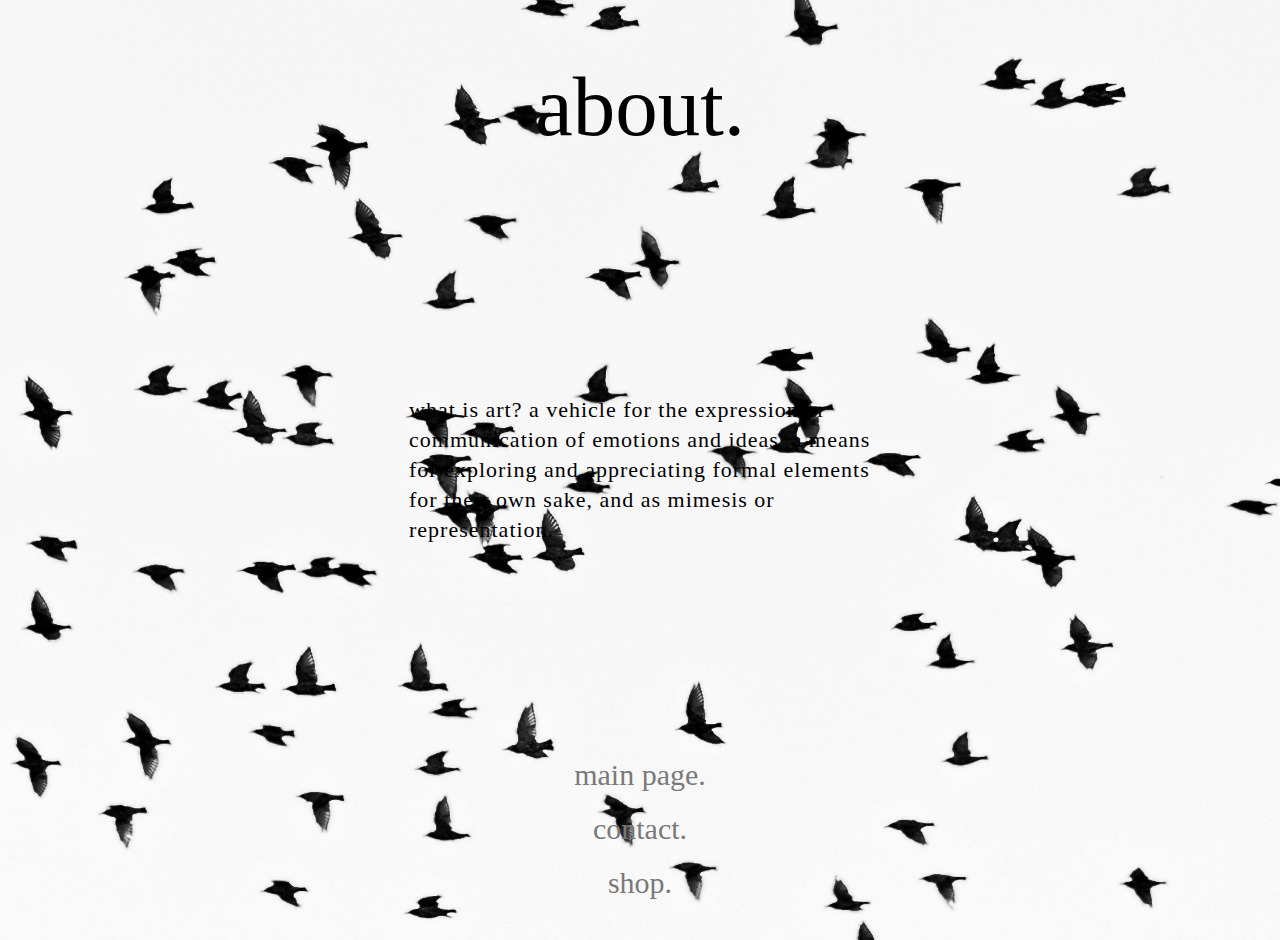
<file: about.html>
<!DOCTYPE html>
<html lang="en">
<head>
    <meta charset="UTF-8">
    <meta name="viewport" content="width=device-width, initial-scale=1.0">
    <title>Document</title>
    <link rel="stylesheet" href="./about.css">
</head>
<body>
    <h1>about.</h1>
    <p>what is art?  a vehicle for the expression 
     or communication of emotions and ideas, a means for 
      exploring and appreciating formal elements for their own sake, 
       and as mimesis or representation.</p>
       <a class="aaa" href="./index.html">main page.</a>
       <a class="aaa1" href="./contact.html">contact.</a>
       <a class="aaa2" href="./shop.html">shop.</a>
       
</body>
</html>
</file>
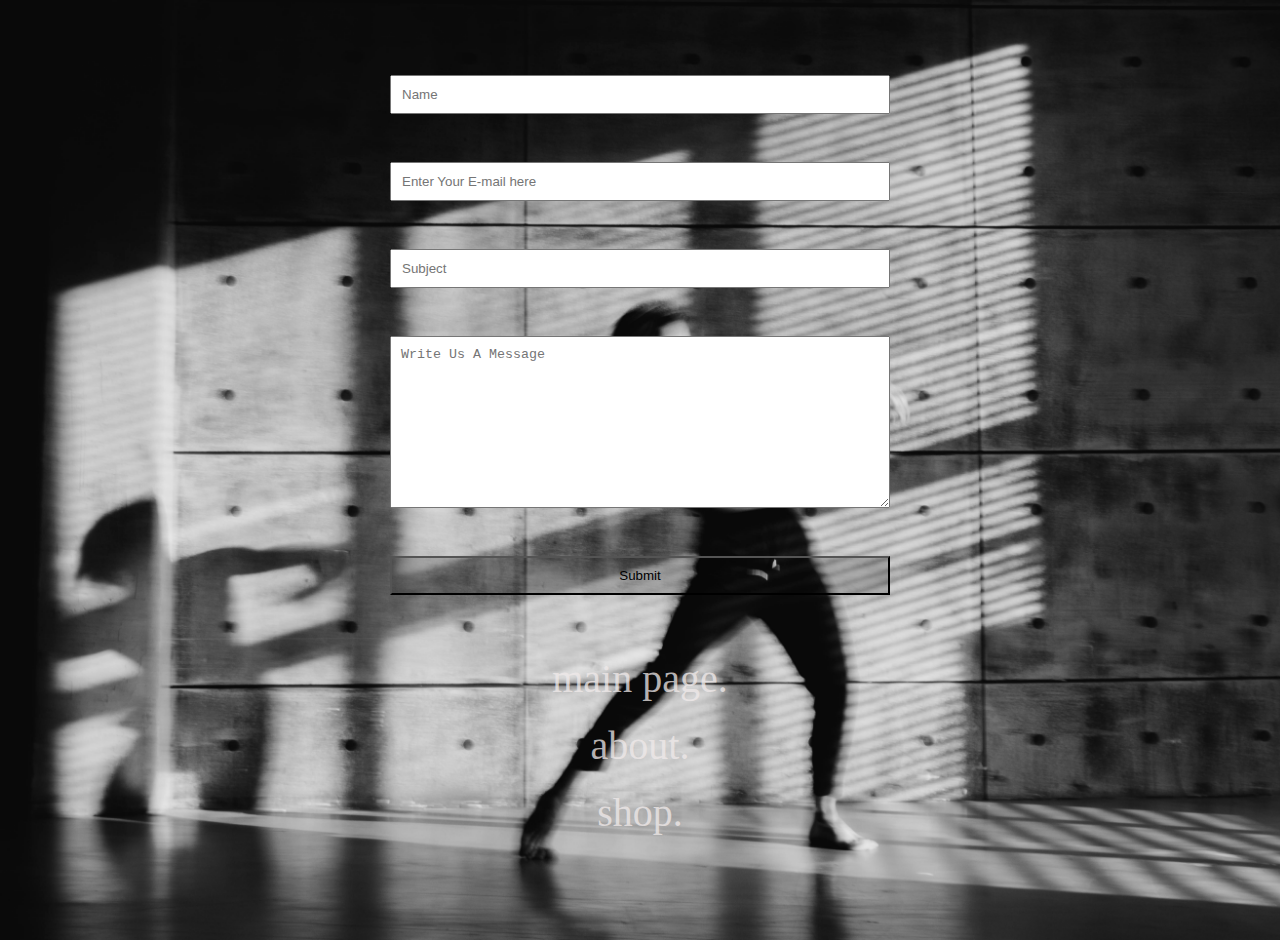
<file: contact.html>
<!DOCTYPE html>
<html lang="en">
<head>
    <meta charset="UTF-8">
    <meta name="viewport" content="width=device-width, initial-scale=1.0">
    <title>Document</title>
    <link rel="stylesheet" href="./contact.css">
</head>
<body>
    <div class="background"></div>
    <form action="https://api.everrest.educata.dev/echo/html" method="post">
        <input class="name" type="text" placeholder="Name" required ><br>
        <form action="https://api.everrest.educata.dev/echo/html" method="post">  <input class="mail" type="email" placeholder="Enter Your E-mail here" required><br>
        <input class="subject" type="text" placeholder="Subject" ><br>
        <textarea class="camel" name="textarea" id="camel" cols="30" rows="10" placeholder="Write Us A Message" required></textarea><br>
        <input class="submit" type="submit" name="" id="">
    </form>

    <div class="links">
        <a class="aaa" href="./index.html">main page.</a>
        <a class="aaa1" href="./about.html">about.</a>
        <a class="aaa2" href="./shop.html">shop.</a>
    </div>
</body>
</html>
</file>
<file: about.css>
body {
    padding: 0;
    margin: 0;
    background-color: rgba(231, 208, 208, 0.747);
    display: flex;
    flex-direction: column; /* To stack items vertically */
    align-items: center;
    min-height: 100vh;
    background-image: url(pexels-aleksandar-pasaric-1386454.jpg);
    background-size:cover;
    background-repeat: no-repeat;
    background-position: fixed;
    margin-bottom: 40px;
    
}

.content {
    text-align: center;
}

h1 {
    font-size: 85px;
    font-weight: 400;
}

p {
    font-size: 22px;
    height: 159px;
    width: 462px;
    margin: auto;
    line-height: 30px;
    font-weight: 100;
    letter-spacing: 1px;
}

.links {
    display: flex;
    flex-direction: column;
    align-items: center;
    margin-top: 20px; /* Add margin between content and links */
}

.aaa,
.aaa1,
.aaa2 {
    text-decoration: none;
    color: rgb(122, 121, 121);
    font-size: 50px;
    transition: 0.3s ease;
    margin-top: 20px; /* Add margin between links */
    font-weight: 100;
}

.aaa:hover,
.aaa1:hover,
.aaa2:hover {
    color: brown;
}

@media screen and (max-width: 567px) {
    h1 {
        font-size: 40px;
    }
}

@media screen and (max-width: 1500px) {
    .aaa,
    .aaa1,
    .aaa2 {
        font-size: 30px;
    }
}
@media screen and (max-width: 400px) {
    .aaa,
    .aaa1,
    .aaa2 {
        font-size: 30px;
        margin-left: 20px;
    }
}
</file>
<file: contact.css>
body {
    padding: 0;
    margin: 0;
    background-color: rgb(168, 161, 162);
    display: flex;
    justify-content: center;
    align-items: center;
    min-height: 100vh;
    flex-direction: column;
    background-image: url(pexels-cottonbro-studio-6221586.jpg);
    background-size:cover;
    background-repeat: no-repeat;
    background-position: fixed;
    margin-bottom: 40px;
    
}
.camel{
    max-width: 500px;
    max-height: 200px;
    min-width: 200px;
    min-height: 100px;
}

form {
    display: flex;
    flex-direction: column;
    align-items: center;
    justify-content: center;
    max-width: 500px;
    width: 80%;
    margin-bottom: 20px; /* Add margin between form and links */
}

input[type="text"],
input[type="email"],
input[type="submit"],
textarea {
    width: 100%;
    padding: 10px;
    box-sizing: border-box;
    margin-bottom: 20px;
    margin-top: 10px;
}





.subject {
    resize: horizontal;
}

.submit {
    background-color: rgba(0, 0, 0, 0.171);
    box-shadow: black 1px;
}

.aaa,
.aaa1,
.aaa2 {
    text-decoration: none;
    color: rgba(240, 234, 234, 0.76);
    font-size: 40px;
    transition: 0.3s ease;
    display: block;
    margin-top: 20px;
    font-weight: 100;
    text-align: center;
}

.aaa:hover,
.aaa1:hover,
.aaa2:hover {
    color: brown;
}

@media screen and (max-width: 768px) {
    input[type="text"],
    input[type="email"],
    input[type="submit"],
    textarea {
        width: 100%;
        max-width: none;
    }
    .aaa,
.aaa1,
.aaa2{
 font-size: 20px;   
}
    
}
</file>
